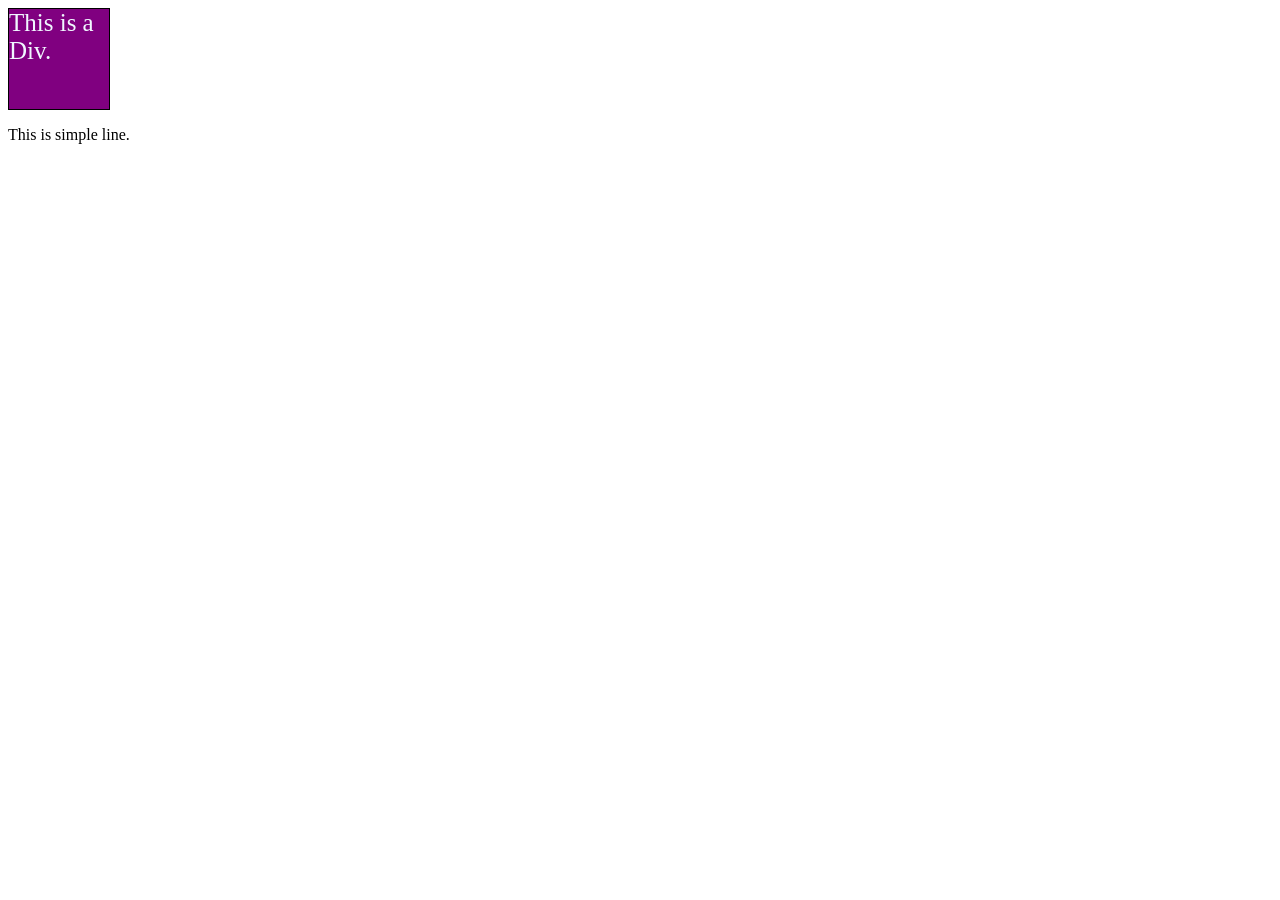
<file: DOM/index.html>
<!DOCTYPE html>
<html lang="en">
<head>
    <meta charset="UTF-8">
    <meta name="viewport" content="width=device-width, initial-scale=1.0">
    <title>Document</title>
    <link rel="stylesheet" href="style.css">
</head>
<body>
    <div id="box" name="JsDiv">This is a Div.</div>
    <p>This is simple line.</p>
    <script src="script.js"></script>
</body>
</html>
</file>
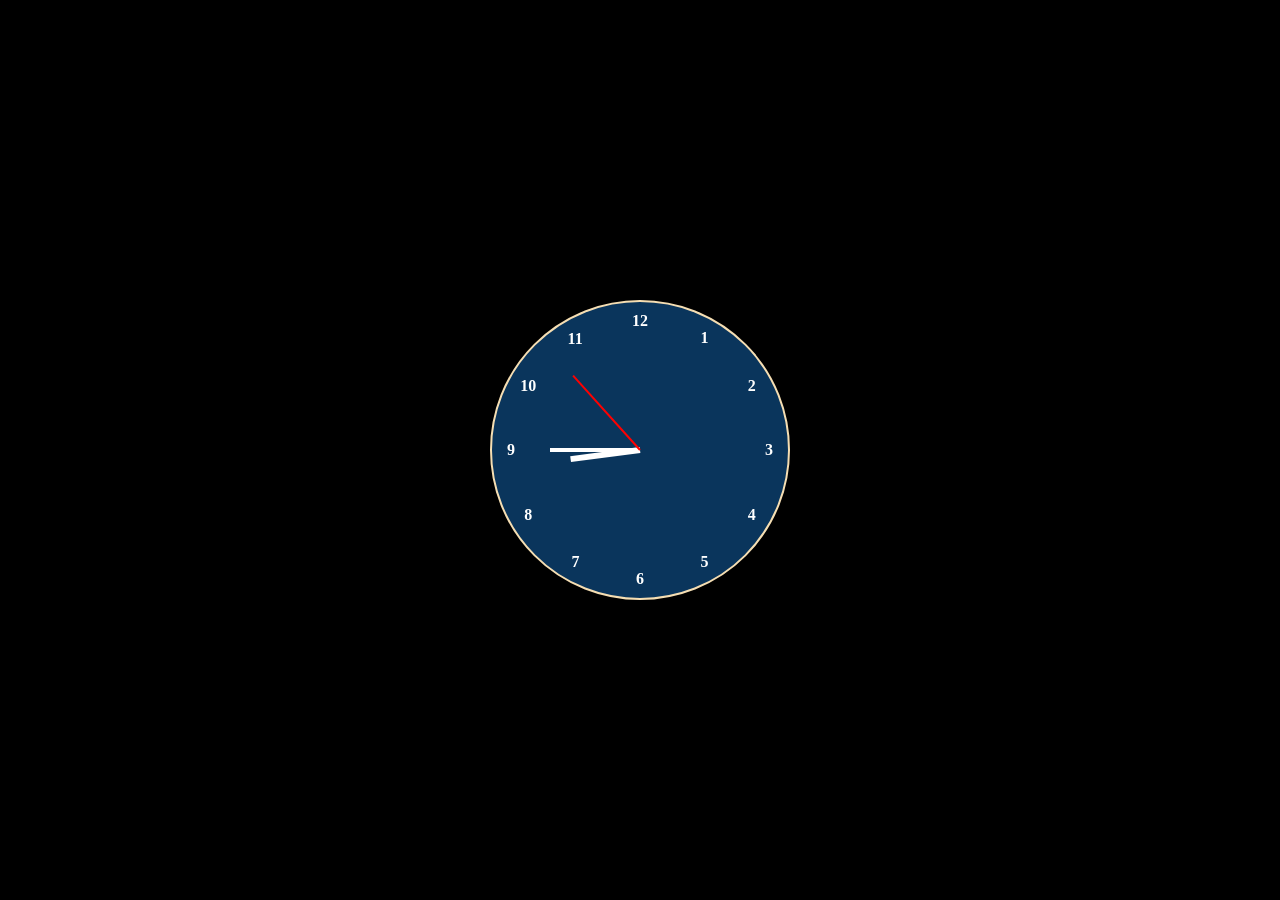
<file: Watch/Index.html>
<!DOCTYPE html>
<html lang="en">

<head>
    <meta charset="UTF-8">
    <meta name="viewport" content="width=device-width, initial-scale=1.0">
    <title>Clock</title>
    <link rel="Stylesheet" href="Style.css">
</head>

<body>
    <div class="container">
        <div class="clock">
            <span style="--i:1"><b>1</b></span>
            <span style="--i:2"><b>2</b></span>
            <span style="--i:3"><b>3</b></span>
            <span style="--i:4"><b>4</b></span>
            <span style="--i:5"><b>5</b></span>
            <span style="--i:6"><b>6</b></span>
            <span style="--i:7"><b>7</b></span>
            <span style="--i:8"><b>8</b></span>
            <span style="--i:9"><b>9</b></span>
            <span style="--i:10"><b>10</b></span>
            <span style="--i:11"><b>11</b></span>
            <span style="--i:12"><b>12</b></span>

            <div class="hand hour" id="hour"></div>
            <div class="hand minute" id="minute"></div>
            <div class="hand second" id="second"></div>
        </div>
    </div>
    <script src="Script.js"></script>
</body>

</html>
</file>
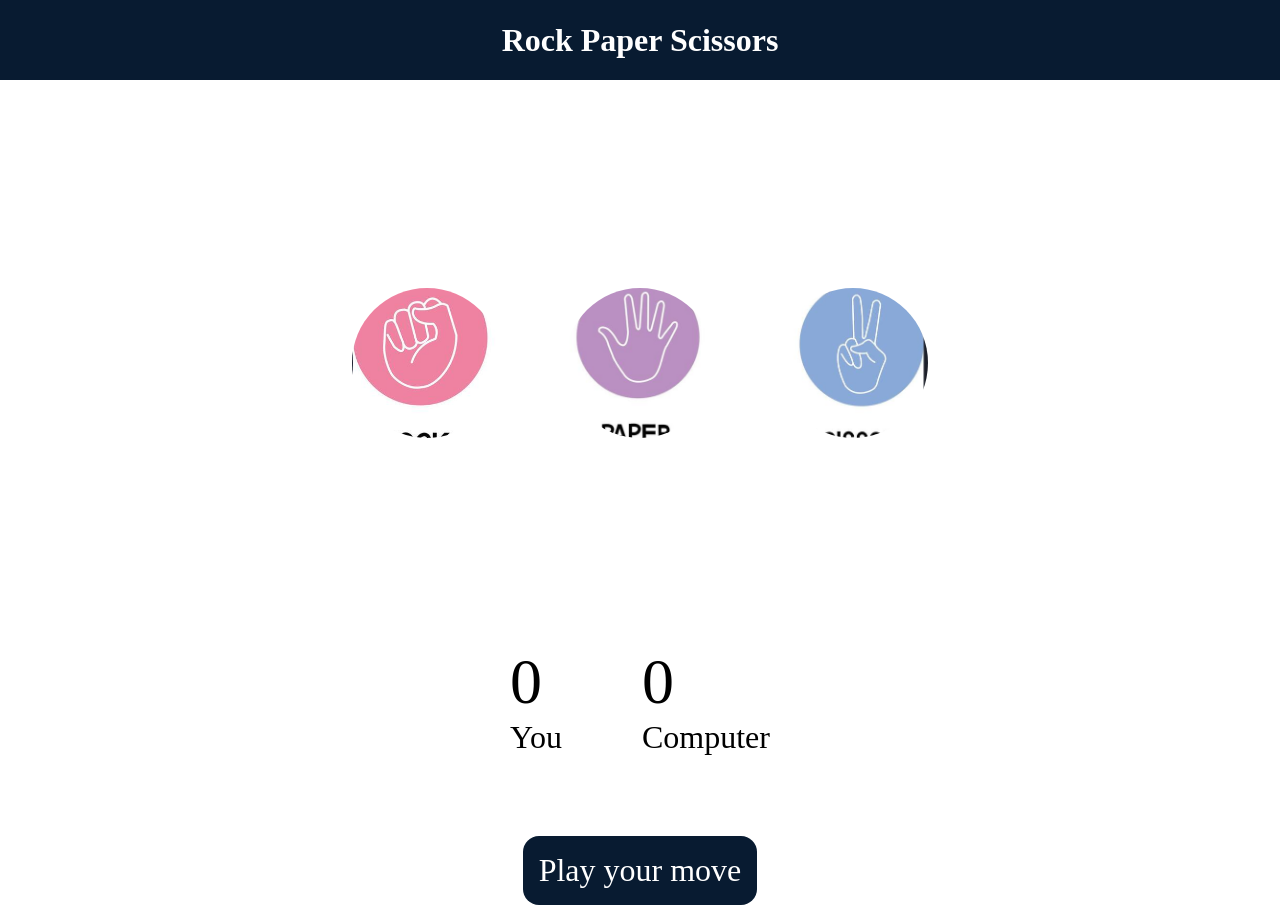
<file: WEBSITE/Amazon/index1.html>
<!DOCTYPE html>
<html lang="en">
<head>
    <meta charset="UTF-8">
    <meta name="viewport" content="width=device-width, initial-scale=1.0">
    <title>Rock Paper Scissors</title>
    <link rel="stylesheet" href="style1.css">
</head>
<body>

    <h1>Rock Paper Scissors</h1>

    <div class="choices">
        <div class="choice" id="rock">
            <img src="Rock.png" alt="Rock">
        </div>
        <div class="choice" id="paper">
            <img src="Paper.png" alt="Paper">
        </div>
        <div class="choice" id="scissors">
            <img src="scissors.png" alt="Scissors">
        </div>
    </div>

    <div class="score-board">
        <div class="score">
            <p id="user-score">0</p>
            <p>You</p>
        </div>

        <div class="score">
            <p id="comp-score">0</p>
            <p>Computer</p>
        </div>
    </div>

    <div class="msg-container">
        <p id="msg">Play your move</p>
    </div>

    <script src="script1.js"></script>

</body>
</html>
</file>
<file: DOM/style.css>
#box{
    height: 100px;
    width: 100px;
    background-color: aqua;
    color: aliceblue;
    border: 1px solid black;
}
</file>
<file: Watch/Style.css>
*{
    margin: 0;
    padding: 0;
    box-sizing: border-box;
    color: white;
}

body{
    display: flex;
    justify-content: center;
    align-items: center;
    height: 100vh;
    background: black;
    
}

.container{
    position: relative;
}

.clock{
    background-color: rgb(10, 53, 92);
    height: 300px;
    width: 300px;
    border-radius: 50%;
    border: 2px solid wheat;
    display: block;
}

.clock span {
    position: absolute;
    inset: 12px;
    text-align: center;
    transform: rotate(calc(30deg * var(--i)));
}

.hand {
    position: absolute;
    bottom: 50%;
    left: 50%;
    transform-origin: bottom;
    transform: translateX(-50%) rotate(0deg);
}

.hand.hour {
    width: 6px;
    height: 70px;
    background: white;
}

.hand.minute {
    width: 4px;
    height: 90px;
    background: white;
}

.hand.second {
    width: 2px;
    height: 100px;
    background: red;
}

.clock span b {
    display: inline-block;
    transform: rotate(calc(-30deg * var(--i)));
}
</file>
<file: WEBSITE/Amazon/style1.css>
* {
    margin: 0;
    padding: 0;
}

h1 {
    background-color: #081b31;
    color: #fff;
    height: 5rem;
    line-height: 5rem;
    text-align: center;
}

.choice {
    height: 165px;
    width: 165px;
    border-radius: 50%;
    display: flex;
    justify-content: center;
    align-items: center;
}

.choice:hover {
    opacity: 0.5;
    cursor: pointer;
}

img {
    height: 150px;
    width: 150px;
    object-fit: cover;
    border-radius: 50%;
}

.choices {
    display: flex;
    justify-content: center;
    align-items: center;
    gap: 3rem;
    margin: 200px;   /* fixed */
}

.score-board {
    display: flex;
    justify-content: center;
    align-items: center;
    font-size: 2rem;   /* fixed */
    margin-top: 3rem;
    gap: 5rem;
}

#user-score,
#comp-score {
    font-size: 4rem;
}

.msg-container {
    margin-top: 5rem;
    text-align: center;
}

#msg {
    background-color: #081b31;
    color: #fff;
    font-size: 2rem;   /* 5rem was too big */
    display: inline-block;
    padding: 1rem;
    border-radius: 1rem;
}
</file>
